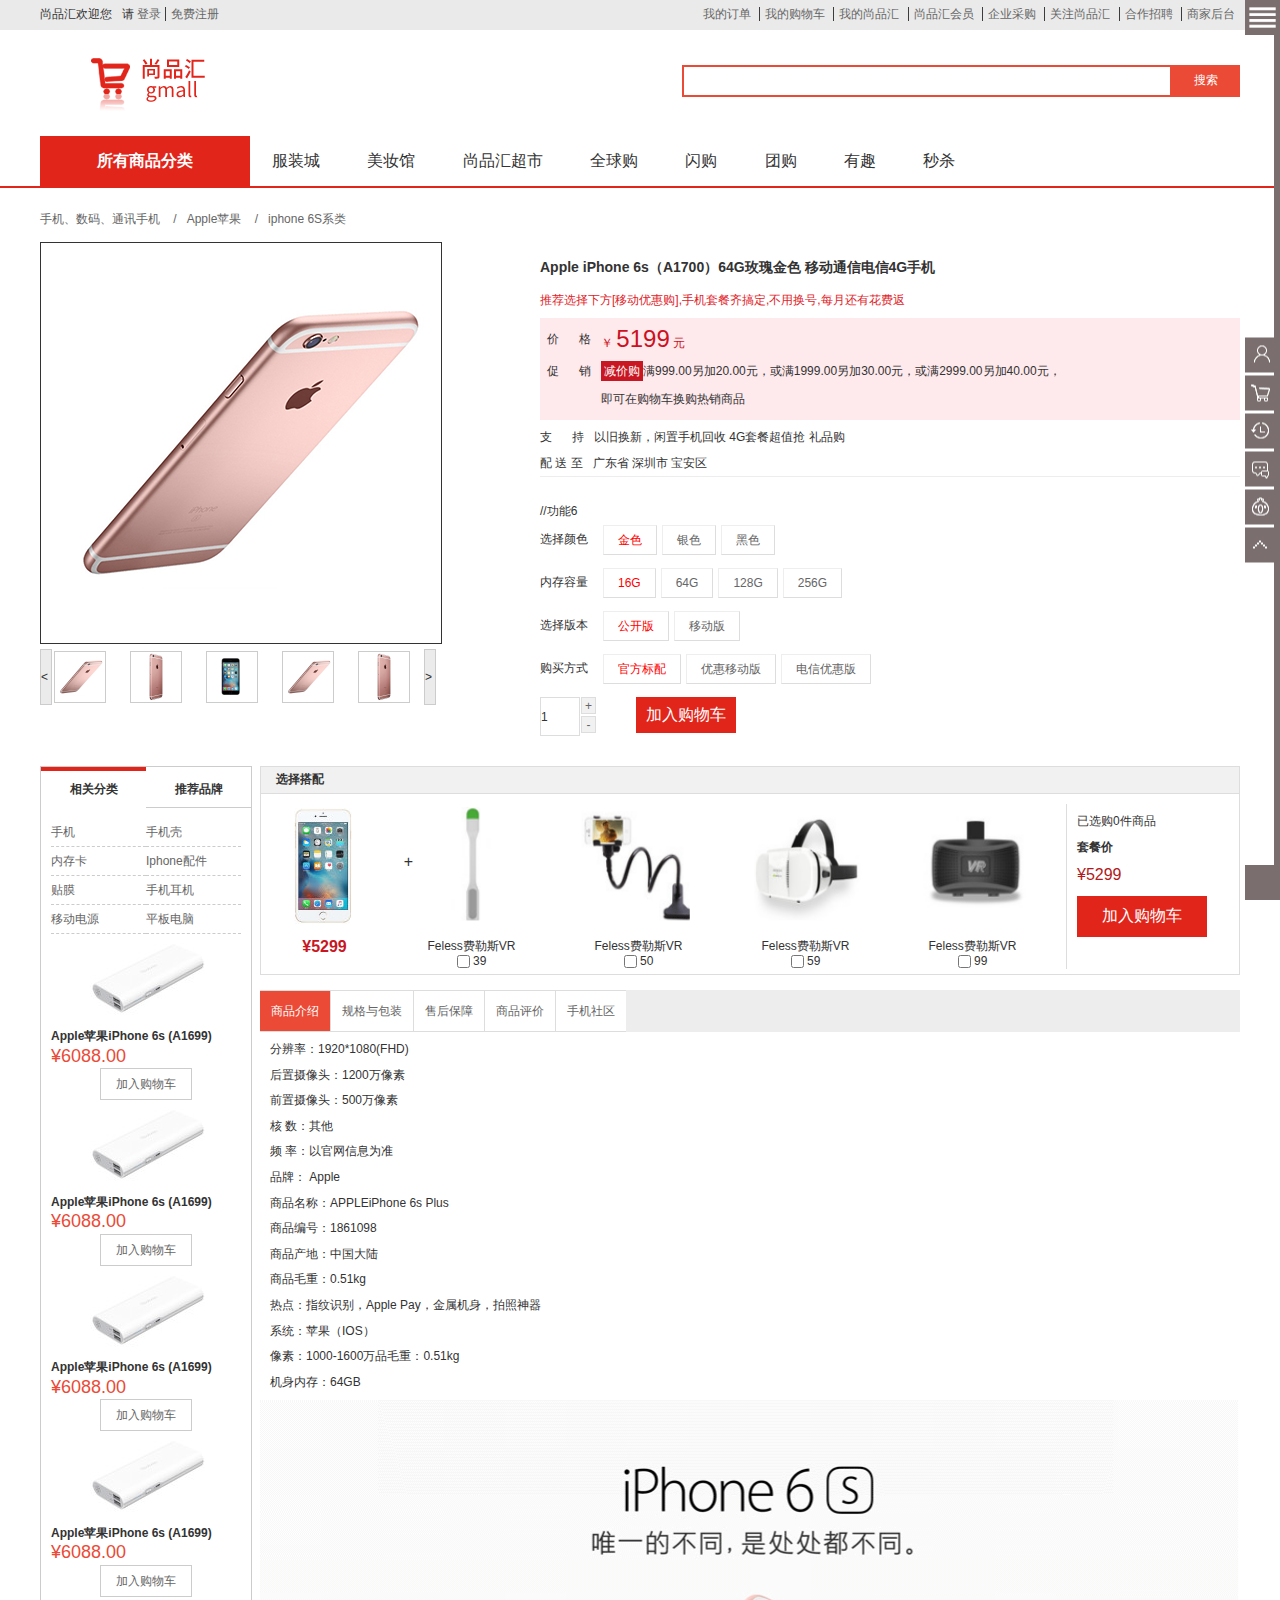
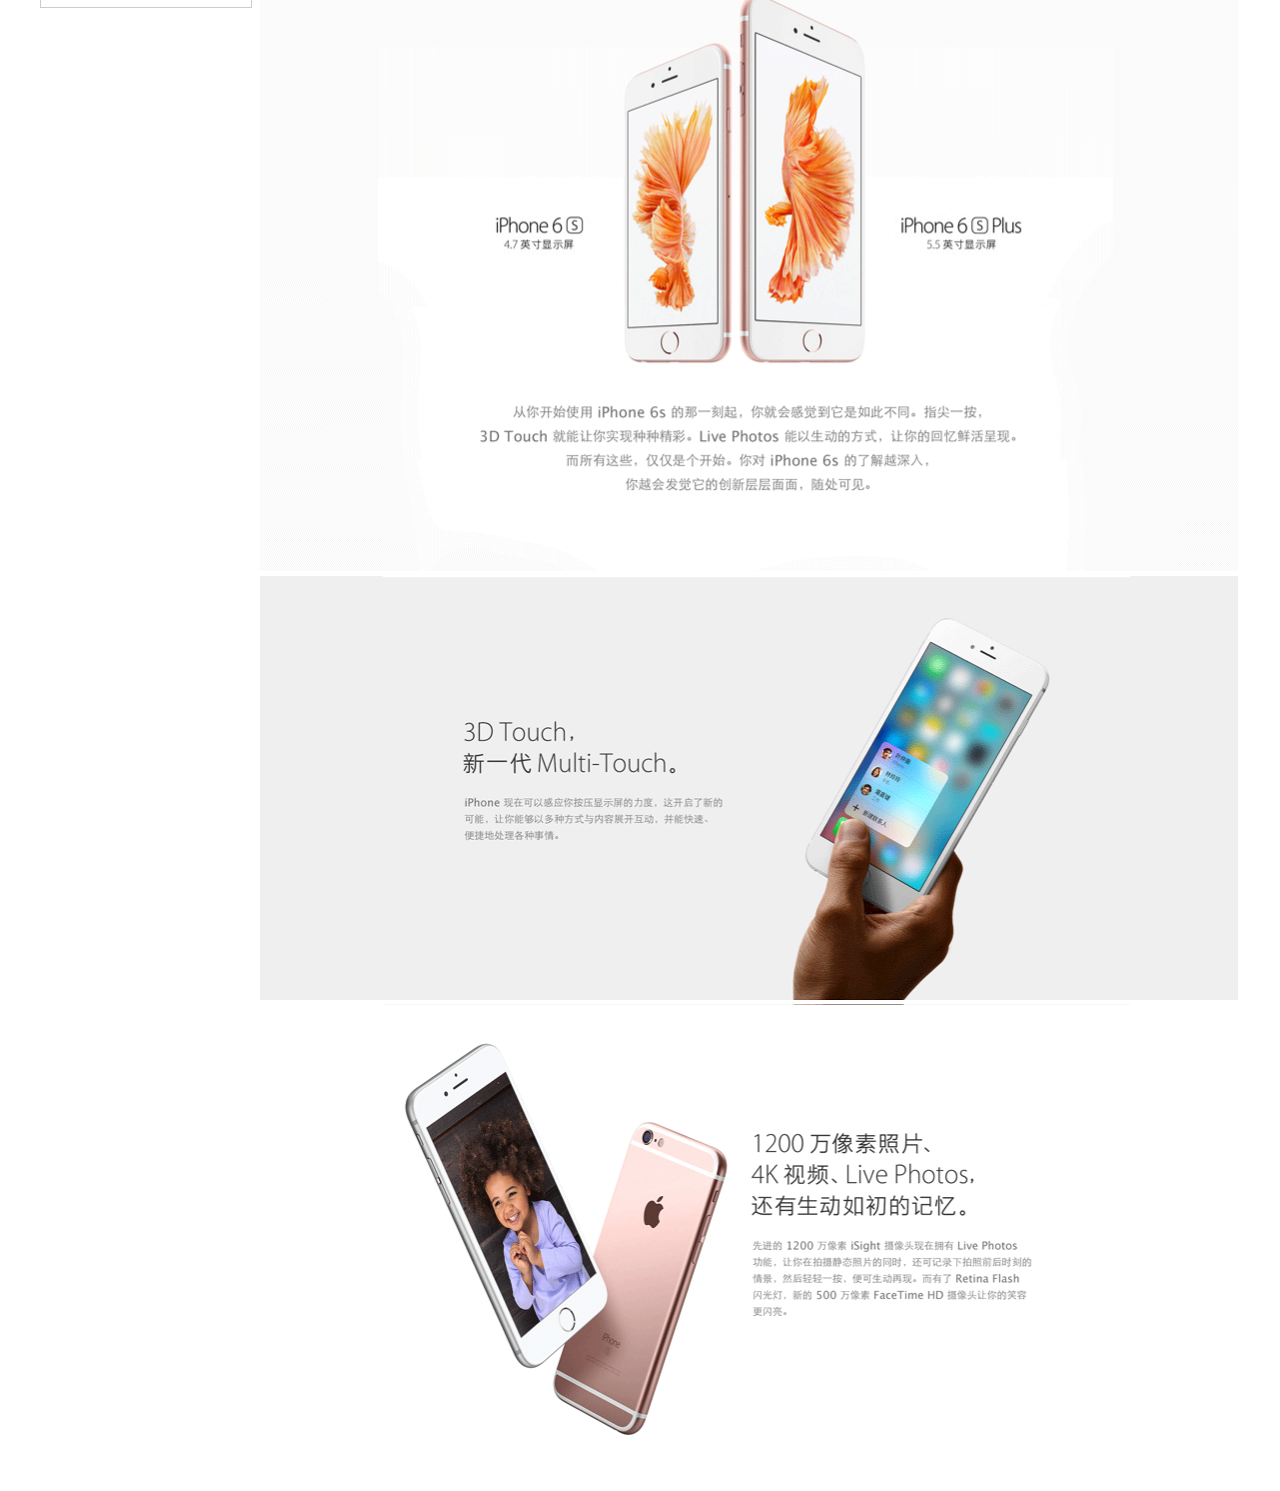
<file: index.html>
<!DOCTYPE html>
<html lang="en">

<head>
    <meta charset="UTF-8">
    <meta name="viewport" content="width=device-width, initial-scale=1.0">
    <title>头部导航栏布局</title>
    <link rel="stylesheet" href="./css/reset.css">
    <link rel="stylesheet" href="./css/index.css">
</head>

<body>
    <div class="outer">

        <!-- 侧边栏 -->
        <div class="toolBar">
            <!-- 侧边栏的内容 -->
            <div class="content"></div>
            <!-- 面包屑 -->
            <div class="menu"></div>
            <!-- 中间导航区域 -->
            <ul class="navList">
                <li>
                    <i></i>
                    <p>商品会员</p>
                </li>
                <li>
                    <i></i>
                    <p>购物车</p>
                </li>
                <li>
                    <i></i>
                    <p>我的关注</p>
                </li>
                <li>
                    <i></i>
                    <p>我的足迹</p>
                </li>
                <li>
                    <i></i>
                    <p>我的消息</p>
                </li>
                <li>
                    <i></i>
                    <p>咨询静哥</p>
                </li>
            </ul>
            <!-- 回到顶部 -->
            <div class="back"></div>
        </div>
        <!-- 头部区域 -->
        <header class="header">
            <div class="headerTop_out">
                <div class="headerTop">
                    <div class="headerTop_left">
                        <p>尚品汇欢迎您</p>
                        <p>
                            请
                            <a href="javascript:;">登录</a>
                            <a href="javascript:;">免费注册</a>
                        </p>
                    </div>
                    <div class="headerTop_right">
                        <a href="javascript:;">我的订单</a>
                        <a href="javascript:;">我的购物车</a>
                        <a href="javascript:;">我的尚品汇</a>
                        <a href="javascript:;">尚品汇会员</a>
                        <a href="javascript:;">企业采购</a>
                        <a href="javascript:;">关注尚品汇</a>
                        <a href="javascript:;">合作招聘</a>
                        <a href="javascript:;">商家后台</a>
                    </div>
                </div>

            </div>
            <div class="headerBottom">
                <h1 class="logo">
                    <a href="javascript:;">
                        <img src="./images/Logo.png" alt="">
                    </a>
                </h1>
                <div class="header_search">
                    <input type="text">
                    <button>搜索</button>
                </div>
            </div>
        </header>
        <div class="allnav_outer">
            <div class="allnav">
                <h2>所有商品分类</h2>
                <nav>
                    <a href="javascript:;">服装城</a>
                    <a href="javascript:;">美妆馆</a>
                    <a href="javascript:;">尚品汇超市</a>
                    <a href="javascript:;">全球购</a>
                    <a href="javascript:;">闪购</a>
                    <a href="javascript:;">团购</a>
                    <a href="javascript:;">有趣</a>
                    <a href="javascript:;">秒杀</a>
                </nav>
            </div>
        </div>
        <section class="con">
            <div class="conPoint">
                <a href="javascript:;">手机、数码、通讯手机</a>
                <a href="javascript:;">Apple苹果</a>
                <a>iphone 6S系类</a>
            </div>
            <div class="mainCon">
                <div class="previewArea">
                    <div class="preview">
                        <!-- 小图区域 -->
                        <div class="smallArea">
                            <img src="./images/s1.png" alt="">
                            <!-- 蒙版区域 -->
                            <div class="mask"></div>
                        </div>
                        <!-- 大图区域 -->
                        <div class="bigArea">
                            <img src="./images/b1.png" alt="">
                        </div>
                    </div>
                    <div class="prescroll">
                        <p class="left">&lt;</p>
                        <div class="listOut">
                            <ul class="list">
                               <!--  //功能2 动态生成缩略图 去除-->
                               <!--  <li><img src="./images/s1.png" alt=""></li>
                                <li><img src="./images/s2.png" alt=""></li>
                                <li><img src="./images/s3.png" alt=""></li>
                                <li><img src="./images/s1.png" alt=""></li>
                                <li><img src="./images/s2.png" alt=""></li>
                                <li><img src="./images/s3.png" alt=""></li>
                                <li><img src="./images/s1.png" alt=""></li>
                                <li><img src="./images/s2.png" alt=""></li>
                                <li><img src="./images/s3.png" alt=""></li>
                                <li><img src="./images/s1.png" alt=""></li>
                                <li><img src="./images/s2.png" alt=""></li>
                                <li><img src="./images/s3.png" alt=""></li>  -->
                            </ul>
                        </div>
                        <p class="right">&gt;</p>
                    </div>
                </div>
                <div class="detailArea">
                    <div class="priceArea">
                        <!--  <h3 class="title">Apple iPhone 6s（A1700）64G玫瑰金色 移动通信电信4G手机</h3>
                        <p class="con1">推荐选择下方[移动优惠购],手机套餐齐搞定,不用换号,每月还有花费返</p>
                        <div class="price">
                            <div class="priceDetail">
                                <p>价&nbsp;&nbsp;&nbsp;&nbsp;&nbsp;&nbsp;格</p>
                                <p>￥ <span>5299</span> 元</p>
                            </div>
                            <div class="buy">
                                <p>促&nbsp;&nbsp;&nbsp;&nbsp;&nbsp;&nbsp;销</p>
                                <p><span>加价购</span>满999.00另加20.00元，或满1999.00另加30.00元，或满2999.00另加40.00元，即可在购物车换购热销商品</p>
                            </div>
                        </div>
                        <div class="support">
                            <div class="supportDetail">
                                <p>支&nbsp;&nbsp;&nbsp;&nbsp;&nbsp;&nbsp;持</p>
                                <p>以旧换新，闲置手机回收 4G套餐超值抢 礼品购</p>
                            </div>
                            <div class="address">
                                <p>配&nbsp;送&nbsp;至</p>
                                <p>广东省 深圳市 宝安区</p>
                            </div>
                        </div> -->
                    </div>
                    <div class="chooseInsert">
                    </div>
                    <div class="chooseArea">//功能6
                        <!-- <dl>
                            <dt>选择颜色</dt>
                            <dd>金色</dd>
                            <dd>银色</dd>
                            <dd>黑色</dd>
                        </dl>
                        <dl>
                            <dt>内存容量</dt>
                            <dd>16G</dd>
                            <dd>32G</dd>
                            <dd>64G</dd>
                            <dd>128G</dd>
                        </dl>
                        <dl>
                            <dt>选择版本</dt>
                            <dd>公开版</dd>
                            <dd>移动版</dd>
                        </dl>
                        <dl>
                            <dt>选择优惠</dt>
                            <dd>官方标配</dd>
                            <dd>移动优惠版</dd>
                            <dd>电信优惠版</dd>
                        </dl> -->
                    </div>
                    <div class="goodsNum">
                        <div class="num">
                            <input type="text" value="1">
                            <button class="plus">+</button>
                            <button class="mins">-</button>
                        </div>
                        <div class="addCart">加入购物车</div>
                    </div>
                </div>
            </div>
        </section>

        <!-- 商品详情展示页 -->
        <div class="productDetial">
            <aside class="aside">
                <div class="tabTitle">
                    <h4 class="active">相关分类</h4>
                    <h4>推荐品牌</h4>
                </div>
                <div class="tabContent">
                    <div class="tab-pane active">
                        <ul class='partList'>
                            <li><a href="javascript:;"> 手机</a></li>
                            <li><a href="javascript:;">手机壳</a></li>
                            <li><a href="javascript:;">内存卡</a></li>
                            <li><a href="javascript:;">Iphone配件</a></li>
                            <li><a href="javascript:;">贴膜</a></li>
                            <li><a href="javascript:;">手机耳机</a></li>
                            <li><a href="javascript:;">移动电源</a></li>
                            <li><a href="javascript:;">平板电脑</a></li>
                        </ul>
                        <ul class="goodList">
                            <li>
                                <div class="detailImg"><img src="./images/part01.png" alt=""></div>
                                <h4>Apple苹果iPhone 6s (A1699)</h4>
                                <p>¥6088.00</p>
                                <div class="addCart"><a href="">加入购物车</a></div>
                            </li>
                            <li>
                                <div class="detailImg"><img src="./images/part01.png" alt=""></div>
                                <h4>Apple苹果iPhone 6s (A1699)</h4>
                                <p>¥6088.00</p>
                                <div class="addCart"><a href="">加入购物车</a></div>
                            </li>
                            <li>
                                <div class="detailImg"><img src="./images/part01.png" alt=""></div>
                                <h4>Apple苹果iPhone 6s (A1699)</h4>
                                <p>¥6088.00</p>
                                <div class="addCart"><a href="">加入购物车</a></div>
                            </li>
                            <li>
                                <div class="detailImg"><img src="./images/part01.png" alt=""></div>
                                <h4>Apple苹果iPhone 6s (A1699)</h4>
                                <p>¥6088.00</p>
                                <div class="addCart"><a href="">加入购物车</a></div>
                            </li>
                        </ul>
                    </div>
                    <div class="tab-pane">
                        推荐品牌
                    </div>
                </div>
            </aside>
            <div class="detail">
                <div class="fitting">
                    <h4 class="kt">选择搭配</h4>
                    <div class="good-suits">
                        <div class="master">
                            <img src="./images/l-m01.png" alt="">
                            <p>¥5299</p>
                            <i>+</i>
                        </div>
                        <ul class="suits">
                            <li class="suitsItem">
                                <img src="./images/dp01.png" alt="">
                                <p>Feless费勒斯VR</p>
                                <label>
                                    <input type="checkbox" value="39">
                                    <span>39</span>
                                </label>
                            </li>
                            <li class="suitsItem">
                                <img src="./images/dp02.png" alt="">
                                <p>Feless费勒斯VR</p>
                                <label>
                                    <input type="checkbox" value="50">
                                    <span>50</span>
                                </label>
                            </li>
                            <li class="suitsItem">
                                <img src="./images/dp03.png" alt="">
                                <p>Feless费勒斯VR</p>
                                <label>
                                    <input type="checkbox" value="59">
                                    <span>59</span>
                                </label>
                            </li>
                            <li class="suitsItem">
                                <img src="./images/dp04.png" alt="">
                                <p>Feless费勒斯VR</p>
                                <label>
                                    <input type="checkbox" value="99">
                                    <span>99</span>
                                </label>
                            </li>
                        </ul>
                        <div class="result">
                            <div class="num">已选购0件商品</div>
                            <p class="price-tit">套餐价</p>
                            <p class="price">¥5299</p>
                            <button class="addShopcar">加入购物车</button>
                        </div>
                    </div>
                </div>
                <div class="intro">
                    <ul class="tab-wraped">
                        <li class="active">
                            <a href="###">商品介绍</a>
                        </li>
                        <li class="">
                            <a href="###">规格与包装</a>
                        </li>
                        <li class="">
                            <a href="###">售后保障</a>
                        </li>
                        <li class="">
                            <a href="###">商品评价</a>
                        </li>
                        <li class="">
                            <a href="###">手机社区</a>
                        </li>
                    </ul>
                    <div class="tab-content">
                        <div id="one" class="tab-pane active">
                            <ul class="goods-intro">
                                <li>分辨率：1920*1080(FHD)</li>
                                <li>后置摄像头：1200万像素</li>
                                <li>前置摄像头：500万像素</li>
                                <li>核 数：其他</li>
                                <li>频 率：以官网信息为准</li>
                                <li>品牌： Apple</li>
                                <li>商品名称：APPLEiPhone 6s Plus</li>
                                <li>商品编号：1861098</li>
                                <li>商品产地：中国大陆</li>
                                <li>商品毛重：0.51kg</li>
                                <li>热点：指纹识别，Apple Pay，金属机身，拍照神器</li>
                                <li>系统：苹果（IOS）</li>
                                <li>像素：1000-1600万品毛重：0.51kg</li>
                                <li>机身内存：64GB</li>
                            </ul>
                            <div class="intro-detail">
                                <img src="./images/intro01.png" alt="">
                                <img src="./images/intro02.png" alt="">
                                <img src="./images/intro03.png" alt="">
                            </div>
                        </div>
                        <div id="two" class="tab-pane">规格与包装</div>
                        <div id="three" class="tab-pane">售后保障</div>
                        <div id="four" class="tab-pane">商品评价</div>
                        <div id="five" class="tab-pane">手机社区</div>
                    </div>
                </div>
            </div>
        </div>
    </div>
   <!--  //功能2 动态生成缩略图 引入-->
    <script src="./js/data.js"></script>
    <script>
        window.addEventListener("DOMContentLoaded", function () {
            //功能1：放大镜
            magnifier();
/* querySelector和querySelectorAll方法参数必须是符合css选择器语法规则的字符串。其中querySelector返回的是一个元素，querySelectorAll返回的是一个集合,一个NodeList对象（可以使用数组的forEach方法） */
            function magnifier() {
                /* 大图小图区域 */
                var oPreview = document.querySelector('.previewArea .preview');
                  /*  蒙版区域 */
                var oMask = document.querySelector('.previewArea .preview .smallArea .mask');
                  /*  小图区域照片 */
                var oSmallImg = document.querySelector('.previewArea .preview .smallArea img');
                  /*  大图区域  */
                var oBigArea = document.querySelector('.previewArea .preview .bigArea');
                  /*    大图区域照片 */
                var oBigImg = document.querySelector('.previewArea .preview .bigArea img');

                //给放大镜区域绑定鼠标移动事件
                oPreview.onmousemove = function (e) {
                    //让蒙版显示
                    oMask.style.display = "block";
                    //让大图区域显示
                    oBigArea.style.display = "block";

                    //鼠标移动的时候，蒙版跟随移动，鼠标保证在蒙版的正中间,计算公式如下
                    //鼠标的clientX(相对视口) - 小图到视口边缘的距离(固定) - 蒙版自身的一半
  /* obj.getBoundingClientRect用于获取某个元素相对于视窗的位置集合。集合中有top, right, bottom, left等属性
rectObject.top：元素上边到视窗上边的距离;
rectObject.right：元素右边到视窗左边的距离;
rectObject.bottom：元素下边到视窗上边的距离;
rectObject.left：元素左边到视窗左边的距离;
ie9以上支持width/height属性。 */
                    var oMaskLocation = {
                        //、、//鼠标的clientX(相对视口) - 小图到视口边缘的距离(固定) - 蒙版自身的一半=蒙版到小图的距离
                        left: e.clientX - oSmallImg.getBoundingClientRect().left - oMask
                            .offsetWidth / 2,
                        top: e.clientY - oSmallImg.getBoundingClientRect().top - oMask
                            .offsetHeight / 2,
                    }

                     //判断小图临界值

                     if (oMaskLocation.left <= 0) {
                        oMaskLocation.left = 0;
                    } else if (oMaskLocation.left >= oSmallImg.clientWidth - oMask.offsetWidth) {
                        oMaskLocation.left = oSmallImg.clientWidth - oMask.offsetWidth
                    }
                    //小兔区域距离-蒙版的距离
                    if (oMaskLocation.top <= 0) {
                        oMaskLocation.top = 0;
                    } else if (oMaskLocation.top >= oSmallImg.clientHeight - oMask.offsetHeight) {
                        oMaskLocation.top = oSmallImg.clientHeight - oMask.offsetHeight
                    }
                     //给蒙版位置赋值
                     oMask.style.left = oMaskLocation.left + "px";
                    oMask.style.top = oMaskLocation.top + "px";




                     //控制大图的比例计算  大图临界值
                    //蒙版走的距离oMaskLocation / 蒙版最大移动距离 = 大图移动的距离 / 大图能够移动的距离
                    //大图移动的距离 = 蒙版走的距离oMaskLocation * 大图能够移动的距离 / 蒙版最大移动距离
                    //转换： 大图移动的距离= 蒙版走的距离oMaskLocation * (大图能够移动的距离 / 蒙版最大移动距离)
                    //因为图形和蒙版都是正方形，所以不考虑两个方向，求出一个scale即可 scale = 大图能够移动的距离 / 蒙版最大移动距离
                    //大图能够移动的距离:
                    var oBigImgAll = oBigImg.offsetWidth - oBigArea.clientWidth;//大图照片区域-大图区域

                    //蒙版最大移动距离
                    var oMaskAll = oSmallImg.clientWidth - oMask.offsetWidth;
                    var scale = oBigImgAll / oMaskAll;
//转换： 大图移动的距离= 蒙版走的距离oMaskLocation * (大图能够移动的距离 / 蒙版最大移动距离)
                    var oBigImgLocation = {
                        left: oMaskLocation.left * scale,
                        top: oMaskLocation.top * scale
                    }
                      //赋值
                      oBigImg.style.left = -oBigImgLocation.left + "px";
                    oBigImg.style.top = -oBigImgLocation.top + "px";


                }
                //鼠标移出蒙版消失
                oPreview.onmouseleave = function () {
                    //让蒙版消失
                    oMask.style.display = "none";
                    //让大图区域消失
                    oBigArea.style.display = "none";
                }     
            }
        


           //功能2 动态生成缩略图
           thumbnailData();

    
           function thumbnailData() {
               //获取list
                var oList = document.querySelector('.previewArea .prescroll .listOut .list');
                var data = goodData.imgsrc;
                //遍历缩略图数据 得到img标签 并插入页面
               
                data.forEach(function (item, index) {
                    var newLi = document.createElement("li"); //创建li节点
                    var newImg = new Image();//每遍历一次插入图片 创建节点插入照片
                    newImg.src = item.s;//goodData.imgsrc中的小图s
                    newLi.appendChild(newImg);//照片插入li
                    oList.appendChild(newLi);//创建li节点插入ol
                })
            }
              //功能3：缩略图  一次走两个li
            thumbnail();

function thumbnail() {
    var oLis = document.querySelectorAll('.previewArea .prescroll .listOut .list li');//获取所有li 
    var oList = document.querySelector('.previewArea .prescroll .listOut .list');
    var oLeft = document.querySelector('.previewArea .prescroll .left');//获取左边点击
    var oRight = document.querySelector('.previewArea .prescroll .right');//获取右边点击
    //定义一个起始位置，方便累加计算赋值
    var oListLocation = 0;
    //计算可以移动的总长度(li的总长度-5)*li的宽度
    var oListAllMove = (oLis.length - 5) * oLis[0].offsetWidth;
    console.log(oListAllMove);
    //每次移动的距离 移动两个li 可以改变
    var everyMove = 2 * oLis[0].offsetWidth;

    //给左右点击绑定点击事件
    oRight.onclick = function () {
        //先判断剩余距离够不够两张(总可以走的距离 - 已经走的距离<每次走的距离)
        if (oListAllMove - oListLocation < everyMove) {
            //如果小于 则直接控制元素的位置到终点
            oListLocation = oListAllMove;
        } else {
            //让初始位置每次走2
            oListLocation += everyMove;
        }

        //赋值
        oList.style.transform = "translateX(-" + oListLocation + "px)";
    }

    //给左右点击绑定点击事件
    oLeft.onclick = function () {
        //已经走过的距离 如果大于 everyMove  则每次倒回来走everyMove
        //如果小于，则直接到0
        if (oListLocation < everyMove) {
            oListLocation = 0;
        } else {
            //让初始位置每次走2
            oListLocation -= everyMove;
        }

        //赋值
        oList.style.transform = "translateX(-" + oListLocation + "px)";
    }
}


//功能4：缩略图点击  大图跟小图点击是换
thumbnailClick();

function thumbnailClick() {
    var oBigImg = document.querySelector('.previewArea .preview .bigArea img');//大图
    var oLisImgs = document.querySelectorAll('.previewArea .prescroll .listOut .list li img');//xiaotu
    var oSmallImg = document.querySelector(
        '.previewArea .preview .smallArea img');
    var data = goodData.imgsrc;
    oLisImgs.forEach(function (item, index) {
        item.onclick = function () {
            oSmallImg.src = item.src;//点击小小图，小图变小小图
            // index是图片的下标 其实也是数据中当前图片的下标，可以根据这个下标找到对应的大图
             oBigImg.src = data[index].b;
        }
    })
}






            //功能5：详情数据加载
            detailData();


function detailData() {
                var oPriceArea = document.querySelector('.priceArea');
                var data = goodData.goodsDetail;//拿数据
                var str = ' <h3 class="title">'+data.title+'</h3>\
                        <p class="con1">'+data.recommend+'</p>\
                        <div class="price">\
                            <div class="priceDetail">\
                                <p>价&nbsp;&nbsp;&nbsp;&nbsp;&nbsp;&nbsp;格</p>\
                                <p>￥ <span>'+data. price+'</span> 元</p>\
                            </div>\
                            <div class="buy">\
                                <p>促&nbsp;&nbsp;&nbsp;&nbsp;&nbsp;&nbsp;销</p>\
                                <p><span>'+data.promoteSales. type+'</span>'+data.promoteSales.content+'</p>\
                            </div>\
                        </div>\
                        <div class="support">\
                            <div class="supportDetail">\
                                <p>支&nbsp;&nbsp;&nbsp;&nbsp;&nbsp;&nbsp;持</p>\
                                <p>'+data.support+'</p>\
                            </div>\
                            <div class="address">\
                                <p>配&nbsp;送&nbsp;至</p>\
                                <p>'+data.address+'</p>\
                            </div>\
                        </div>';


                        oPriceArea.innerHTML = str;
                    }



                      //功能6：dl dt dd 插入chooseArea
            chooseData();

function chooseData() {
    var oChooseArea = document.querySelector('.chooseArea');
    var data = goodData.goodsDetail.crumbData;//获取数据
    //根据data数据生成dl
    data.forEach(function (item, index) {
        var oDl = document.createElement("dl");// 创建dl
        //每一个dl都对应一个dt
        var oDt = document.createElement("dt"); //创建dt
        oDt.textContent = item.title;//dt对于的是crumbData中的title赋值给dt
        oDl.appendChild(oDt);//dt插入dl
        //根据当前item数据中的内容 创建dd
        item.data.forEach(function (item, index) {
            var oDd = document.createElement("dd");
            oDd.textContent = item.type;//dd对于的是crumbData中的type赋值给dt
            //让每一个dd都包含一个选择的价钱，用自定义属性表示
            oDd.dataset.price = item.changePrice;//dd对于的是crumbData中的.changePricee赋值给dt
            oDl.appendChild(oDd);//dd插入dl
        })

        // console.log(oDl);
        oChooseArea.appendChild(oDl)//dl插入oChooseArea
    })

}

//功能7
choose();//点击变色

function choose() {

    var chooseArr = new Array(4);//创建一个数组，将来用来保存用户选择的选项，可以按照顺序保存（数组的每一个值对应的是dl的下标）
    chooseArr.fill(null)
    //获取元素
    var oDls = document.querySelectorAll('.chooseArea dl');
    var oChooseInsert = document.querySelector('.chooseInsert');
    //遍历dl 获取每一个dl中所有的dd
    oDls.forEach(function (item, index) {
        //获取当前dl中所有的dd
        var oDlsDd = item.querySelectorAll("dd");
        // console.log(oDlsDd);
        //保存当前dl的下标
        var dlIndex = index;
        //遍历当前所有的dd,绑定点击事件
        oDlsDd.forEach(function (item, index) {
            item.onclick = function () {
                //先清除所有
                oDlsDd.forEach(function (item, index) {
                    item.style.color = "#666"
                })
                //给当前点击的元素添加
                this.style.color = "red";//点击变红

                //把当前点击的元素插入到数组中（顺序是当前点击元素所在的dl的下标）
                chooseArr[dlIndex] = item;
                // console.log(chooseArr);


            //7.1功能   <div class="chooseInsert"></div>插入
        


                //遍历数组插入mark之前，应该先清空mark
                oChooseInsert.textContent = "";

                //数组中保存的就是用户选择的内容，遍历数组生成mark标签
                chooseArr.forEach(function (item, index) {
                   // 判断itme在不在，不在就返回空
                    if (!item) {
                        return;
                    }
/* textContent 属性设置或者返回指定节点的文本内容
textContent 会获取style= “display:none”  */
                    //创建mark和a标签
                    var oMark = document.createElement("mark");
                    oMark.textContent = item.textContent;//item.textContent;文本内容给oMark.textContent
                    var oDele = document.createElement("a");
                    oDele.href = "###";
                    oDele.textContent = "X";
                    //给删除按钮绑定一个自定义属性，保存的是当前mark对应的dl的下标
                    oDele.dataset.index = index;
                    //把a插入到mark中
                    oMark.appendChild(oDele);
                    //mark插入页面
                    oChooseInsert.appendChild(oMark)


                })


                //7.2删除功能
                var oDeles = document.querySelectorAll('mark a');
                oDeles.forEach(function (item, index) {
                    item.onclick = function () {
                        //删除当前mark标签
                        this.parentNode.remove();//remove删除元素
                        //删除数组中的当前的值
                        chooseArr[this.dataset.index] = null;

                        //删除之后清除所有的当前dl中的dd的颜色，然后给第一个添加
                        //先获取当前删除元素的对应的dl的下标，然后获取里边所有dd
                        var oNowDd = oDls[this.dataset.index]
                            .querySelectorAll("dd");//获取所有dd
                        oNowDd.forEach(function (item, index) {
                            item.style.color = "#666";
                        })//先清空默认黑色
                        oNowDd[0].style.color = "red";//第一个变红


                        //7.3价钱修改
                        changePirce(chooseArr)
                    }
                })
                //函数调用
                changePirce(chooseArr)

            }
        })
    })
    //封装函数
    function changePirce(arr) {
        //点击选择的时候改变价钱
        //遍历数组// var chooseArr = new Array(4);，得到里边dd要修改的价钱，然后再基础价钱上进行累加
        var basePrice = goodData.goodsDetail.price;//data里数据的价格
        
        arr.forEach(function (item, index) {
          //  判断：如果数组中的元素没有选，return语句可以设置函数的返回值。一旦执行返回语句,将停止函数的运行,并运算和返回返回后面的表达式的值; 
            if (!item) {
                return;
            }
            //item就是选择的dd 获取上边的价钱
            basePrice += +item.dataset.price//一元加法运算
        });
        //赋值给价格元素
        var oPrice = document.querySelector('.priceDetail p span');//基础价格5000
        //赋值之前乘以数量
        var oText = document.querySelector('.goodsNum input');
        oPrice.textContent = basePrice * oText.value;
    }
}


//功能8：数量改变
goodsNum()

function goodsNum() {
    var oPlus = document.querySelector('.goodsNum .plus');//获取上加
    var oMins = document.querySelector('.goodsNum .mins');//获取下减
    var oText = document.querySelector('.goodsNum input');
    var sum = 1;//默认数量为一


    oPlus.onclick = function () {
        //获取价格标签
        var oPrice = document.querySelector('.priceDetail p span');
        //点击时候获取当前价格textContent 属性设置或者返回指定节点的文本内容
        var nowPrice = +oPrice.textContent;

        sum++;
        oText.value = sum;

        //根据数量计算总价 sum * 单价
        var allPrice = sum * (nowPrice / (sum - 1));
        oPrice.textContent = allPrice;
    }

    oMins.onclick = function () {
        //获取价格标签
        var oPrice = document.querySelector('.priceDetail p span');
        //点击时候获取当前价格
        var nowPrice = +oPrice.textContent;
        sum--;
        if (sum < 1) {
            sum = 1;
            return;
        }

        oText.value = sum;

        //根据数量计算总价 sum * 单价
        var allPrice = sum * (nowPrice / (sum + 1));
        oPrice.textContent = allPrice;
    }
}


//2选项卡切换
function Tab(oTitles, oCons) {
    this.oTitles = oTitles;
    this.oCons = oCons;
    var _this = this;
    //h4绑定事件
    this.oTitles.forEach(function (item, index) {
        item.onclick = function () {
            //把item 也就是当前点击的元素传参传到 click方法中
            _this.click(this, index);
        }
    })
}
//3Tab提供方法
Tab.prototype.click = function (o, i) {
    //o就是执行click事件传入的绑定事件的对象
    //i就是o对应的下标
  
    var _this = this;
    this.oTitles.forEach(function (item, index) {
        item.classList.remove("active");  //先清空
        _this.oCons[index].classList.remove("active");
    }) 
    //给样式
    o.classList.add("active");
    this.oCons[i].classList.add("active");

}

//1侧边栏Tab
asideTab();

function asideTab() {
    var oTitles = document.querySelectorAll('.tabTitle h4');
    var oCons = document.querySelectorAll('.tabContent .tab-pane');
    new Tab(oTitles, oCons);
}


//内容Tab
conTab();

function conTab() {
    var oTitles = document.querySelectorAll('.tab-wraped li');
    var oCons = document.querySelectorAll('.tab-content .tab-pane');
    new Tab(oTitles, oCons);
}



//侧边栏
asideClick()

function asideClick() {
    var oMenu = document.querySelector('.menu');
    var oToolBar = document.querySelector('.toolBar');
    var flag = false; //默认关闭状态

    oMenu.onclick = function () {
        if (flag) {
            //打开状态则关闭
            oToolBar.style.right = "-294px";

        } else {
            //关闭状态则打开
            oToolBar.style.right = "0";
        }

        flag = !flag;
    }
}



               })
      
    </script>
</body>

</html>
</file>
<file: css/index.css>
.toolBar {
  height: 100%;
  width: 300px;
  background-color: #7a6e6e;
  position: fixed;
  top: 0;
  right: -294px;
  transition: all 0.5s linear;
}
.toolBar .content {
  width: 294px;
  height: 100%;
  position: relative;
  right: -6px;
  background-color: bisque;
  z-index: 5;
}
.toolBar .menu {
  width: 35px;
  height: 35px;
  position: absolute;
  left: -29px;
  top: 0px;
  background: #7a6e6e url(../images/list.png) center no-repeat;
  background-size: contain;
}
.toolBar .navList {
  width: 35px;
  position: absolute;
  z-index: 2;
  left: -29px;
  top: 50%;
  transform: translateY(-50%);
}
.toolBar .navList li {
  width: 35px;
  height: 35px;
  margin: 3px 0px;
  position: relative;
}
.toolBar .navList li i {
  display: block;
  width: 35px;
  height: 35px;
  z-index: 3;
  position: relative;
}
.toolBar .navList li p {
  width: 62px;
  height: 35px;
  left: 35px;
  top: 0;
  position: absolute;
  background-color: red;
  line-height: 35px;
  color: #fff;
  text-align: center;
  transition: all 0.3s linear 0.2s;
  z-index: 1;
}
.toolBar .navList li:nth-child(1) i {
  background: #7a6e6e url(../images/toolbars.png) -87px -174px no-repeat;
}
.toolBar .navList li:nth-child(2) i {
  background: #7a6e6e url(../images/toolbars.png) -50px 0 no-repeat;
}
.toolBar .navList li:nth-child(3) i {
  background: #7a6e6e url(../images/toolbars.png) -50px -100px no-repeat;
}
.toolBar .navList li:nth-child(4) i {
  background: #7a6e6e url(../images/toolbars.png) -190px -150px no-repeat;
}
.toolBar .navList li:nth-child(5) i {
  background: #7a6e6e url(../images/toolbars.png) -50px -150px no-repeat;
}
.toolBar .navList li:nth-child(6) i {
  background: #7a6e6e url(../images/toolbars.png) -50px -250px no-repeat;
}
.toolBar .back {
  width: 35px;
  height: 35px;
  position: absolute;
  left: -29px;
  bottom: 0px;
  background: #7a6e6e url(../images/toolbars.png) -50px -250px no-repeat;
  background-size: contain;
}
.header .headerTop_out {
  width: 100%;
  background-color: #eaeaea;
}
.header .headerTop_out .headerTop {
  width: 1200px;
  margin: 0 auto;
  height: 30px;
  display: flex;
  justify-content: space-between;
  align-items: center;
}
.header .headerTop_out .headerTop_left {
  display: flex;
}
.header .headerTop_out .headerTop_left p {
  margin-right: 10px;
}
.header .headerTop_out .headerTop_left a + a {
  border-left: 1px solid #3c3c3c;
  padding-left: 5px;
}
.header .headerTop_out .headerTop_right a {
  margin-right: 5px;
}
.header .headerTop_out .headerTop_right a + a {
  border-left: 1px solid #3c3c3c;
  padding-left: 5px;
}
.header .headerBottom {
  width: 1200px;
  margin: 0 auto;
  display: flex;
  justify-content: space-between;
}
.header .headerBottom .logo img {
  width: 175px;
  height: 56px;
  display: block;
  margin: 25px 45px;
}
.header .headerBottom .header_search {
  margin-top: 35px;
  display: flex;
}
.header .headerBottom .header_search input {
  box-sizing: border-box;
  width: 490px;
  height: 32px;
  padding: 0 4px;
  border: 2px solid #ea4a36;
  outline: none;
}
.header .headerBottom .header_search button {
  width: 68px;
  height: 32px;
  background-color: #ea4a36;
  color: #fff;
  outline: none;
  border: none;
  cursor: pointer;
}
.allnav_outer {
  width: 100%;
  border-bottom: 2px solid #e1251b;
}
.allnav {
  width: 1200px;
  margin: 0 auto;
  display: flex;
  align-items: center;
}
.allnav h2 {
  width: 210px;
  height: 50px;
  background-color: #e1251b;
  color: #fff;
  font-weight: bold;
  text-align: center;
  line-height: 50px;
}
.allnav nav a {
  font-size: 16px;
  color: #333;
  margin: 0 22px;
}
.con {
  width: 1200px;
  margin: 15px auto 0;
}
.con .conPoint {
  padding: 9px 15px 9px 0;
  color: #666;
}
.con .conPoint a {
  margin-right: 10px;
}
.con .conPoint a + a::before {
  content: "/";
  margin-right: 10px;
}
.con .mainCon {
  display: flex;
  justify-content: space-between;
  margin: 5px 0 15px;
}
.previewArea {
  width: 402px;
}
.previewArea .preview {
  width: 400px;
  border: 1px solid #333;
  position: relative;
}
.previewArea .preview .smallArea {
  width: 400px;
  position: relative;
}
.previewArea .preview .smallArea img {
  display: block;
  width: 400px;
  height: 400px;
}
.previewArea .preview .smallArea .mask {
  width: 200px;
  height: 200px;
  background-color: rgba(24, 255, 255, 0.5);
  position: absolute;
  left: 0;
  top: 0;
  display: none;
  
}
.previewArea .preview .bigArea {
  position: absolute;
  width: 400px;
  height: 400px;
  left: 420px;
  top: 0;
  border: 1px solid #ccc;
  overflow: hidden;
  display: none;
  z-index: 2;
}
.previewArea .preview .bigArea img {
  width: 800px;
  height: 800px;
  position: absolute;
  left: 0;
  top: 0;
}
.previewArea .prescroll {
  margin: 5px 0 0 0;
  width: 400px;
  display: flex;
}
.previewArea .prescroll .left,
.previewArea .prescroll .right {
  width: 10px;
  height: 54px;
  border: 1px solid #ccc;
  background-color: #EBEBEB;
  line-height: 54px;
}
.previewArea .prescroll .listOut {
  width: 372px;
  height: 56px;
  overflow: hidden;
}
.previewArea .prescroll .listOut .list {
  width: 5000px;
  display: flex;
  transition: all 0.3s linear;
}
.previewArea .prescroll .listOut .list li {
  padding: 2px;
}
.previewArea .prescroll .listOut .list li img {
  width: 50px;
  height: 50px;
  display: block;
  border: 1px solid #ccc;
  margin-right: 20px;
}
.detailArea {
  width: 700px;
}
.detailArea .priceArea .title {
  font-size: 14px;
  line-height: 21px;
  margin-top: 15px;
}
.detailArea .priceArea .con1 {
  color: #e12228;
  margin-top: 15px;
}
.detailArea .price {
  margin-top: 10px;
  line-height: 28px;
  padding: 7px;
  background-color: #fee9ec;
}
.detailArea .price .priceDetail {
  display: flex;
}
.detailArea .price .priceDetail p:nth-child(1) {
  margin-right: 10px;
}
.detailArea .price .priceDetail p:nth-child(2) {
  color: #cc1122;
}
.detailArea .price .priceDetail p:nth-child(2) span {
  font-size: 24px;
}
.detailArea .price .buy {
  display: flex;
  width: 520px;
}
.detailArea .price .buy p:nth-child(1) {
  margin-right: 10px;
}
.detailArea .price .buy p:nth-child(2) span {
  background-color: #c81623;
  padding: 3px;
  color: #fff;
}
.detailArea .support {
  border-bottom: 1px solid #ededed;
  padding-bottom: 5px;
}
.detailArea .support .supportDetail {
  display: flex;
  margin-top: 10px;
}
.detailArea .support .supportDetail p:nth-child(1) {
  margin-right: 10px;
}
.detailArea .support .address {
  display: flex;
  margin-top: 10px;
}
.detailArea .support .address p:nth-child(1) {
  margin-right: 10px;
}
.detailArea .chooseInsert {
  margin: 10px 0;
  display: flex;
}
.detailArea .chooseInsert mark {
  height: 30px;
  line-height: 30px;
  padding: 0 5px;
  display: block;
  margin: 0 10px;
}
.detailArea .chooseInsert mark a {
  margin-left: 10px;
  color: red;
  cursor: pointer;
}
.detailArea .chooseArea {
  margin-top: 10px;
  line-height: 28px;
}
.detailArea .chooseArea dl {
  margin-bottom: 13px;
  display: flex;
}
.detailArea .chooseArea dl dt {
  margin-right: 15px;
}
.detailArea .chooseArea dl dd {
  padding: 2px 14px;
  margin-right: 5px;
  color: #666;
  line-height: 24px;
  border-top: 1px solid #eee;
  border-left: 1px solid #eee;
  border-right: 1px solid #ddd;
  border-bottom: 1px solid #ddd;
}
.detailArea .chooseArea dl dd:nth-of-type(1) {
  color: red;
}
.detailArea .goodsNum {
  display: flex;
}
.detailArea .goodsNum .num {
  width: 56px;
  margin-right: 15px;
  position: relative;
}
.detailArea .goodsNum .num input {
  width: 38px;
  height: 37px;
  border: 1px solid #ddd;
  outline: none;
}
.detailArea .goodsNum .num button {
  width: 15px;
  height: 17px;
  background-color: #f1f1f1;
  color: #666;
  text-align: center;
  line-height: 17px;
  border: 1px solid #ddd;
  outline: none;
  position: absolute;
}
.detailArea .goodsNum .num .plus {
  top: 0;
  right: 0;
}
.detailArea .goodsNum .num .mins {
  right: 0;
  top: 19px;
}
.detailArea .goodsNum .addCart {
  margin: 0 25px;
  height: 36px;
  font-size: 16px;
  background-color: #e1251b;
  color: #fff;
  line-height: 36px;
  padding: 0 10px;
}
.productDetial {
  width: 1200px;
  margin: 30px auto 0px;
  display: flex;
  justify-content: space-between;
  align-items: flex-start;
}
.productDetial .aside {
  width: 210px;
  border: 1px solid #ccc;
}
.productDetial .aside .tabTitle {
  display: flex;
}
.productDetial .aside .tabTitle h4 {
  width: 50%;
  text-align: center;
  height: 36px;
  line-height: 36px;
  border-top: 4px solid #fff;
  border-bottom: 1px solid #ccc;
}
.productDetial .aside .tabTitle h4.active {
  border-top: 4px solid #e1251b;
  border-bottom: none;
}
.productDetial .aside .tabContent {
  padding: 10px;
}
.productDetial .aside .tabContent .tab-pane {
  display: none;
}
.productDetial .aside .tabContent .tab-pane.active {
  display: block;
}
.productDetial .aside .tabContent .tab-pane:nth-child(1) .partList {
  display: flex;
  flex-wrap: wrap;
}
.productDetial .aside .tabContent .tab-pane:nth-child(1) .partList li {
  width: 50%;
  height: 28px;
  border-bottom: 1px dashed #ccc;
  line-height: 28px;
}
.productDetial .aside .tabContent .tab-pane:nth-child(1) .goodList li .detailImg {
  text-align: center;
}
.productDetial .aside .tabContent .tab-pane:nth-child(1) .goodList li p {
  font-size: 18px;
  color: #ea4a36;
}
.productDetial .aside .tabContent .tab-pane:nth-child(1) .goodList li .addCart {
  text-align: center;
}
.productDetial .aside .tabContent .tab-pane:nth-child(1) .goodList li .addCart a {
  display: inline-block;
  width: 90px;
  height: 30px;
  color: #666;
  border: 1px solid #ccc;
  text-align: center;
  line-height: 30px;
}
.productDetial .detail {
  width: 980px;
}
.productDetial .detail .fitting {
  border: 1px solid #ddd;
  margin-bottom: 15px;
}
.productDetial .detail .fitting .kt {
  border-bottom: 1px solid #ddd;
  background-color: #f1f1f1;
  color: #333;
  padding: 5px 0 5px 15px;
}
.productDetial .detail .fitting .good-suits {
  height: 170px;
  padding-top: 10px;
}
.productDetial .detail .fitting .good-suits .master {
  width: 127px;
  height: 165px;
  text-align: center;
  position: relative;
  float: left;
}
.productDetial .detail .fitting .good-suits .master img {
  width: 87px;
}
.productDetial .detail .fitting .good-suits .master p {
  color: #c81623;
  font-size: 16px;
  font-weight: bold;
}
.productDetial .detail .fitting .good-suits .master i {
  position: absolute;
  top: 48px;
  right: -25px;
  font-size: 16px;
}
.productDetial .detail .fitting .good-suits .suits {
  width: 668px;
  height: 165px;
  float: left;
}
.productDetial .detail .fitting .good-suits .suits .suitsItem {
  float: left;
  width: 127px;
  padding: 0 20px;
  text-align: center;
}
.productDetial .detail .fitting .good-suits .suits .suitsItem img {
  width: 120px;
  height: 130px;
}
.productDetial .detail .fitting .good-suits .suits .suitsItem p {
  font-size: 12px;
}
.productDetial .detail .fitting .good-suits .suits .suitsItem label {
  display: block;
}
.productDetial .detail .fitting .good-suits .suits .suitsItem label input {
  vertical-align: middle;
}
.productDetial .detail .fitting .good-suits .suits .suitsItem label span {
  vertical-align: middle;
}
.productDetial .detail .fitting .good-suits .result {
  width: 153px;
  height: 165px;
  border-left: 1px solid #ddd;
  margin-left: 10px;
  padding-left: 10px;
  float: left;
}
.productDetial .detail .fitting .good-suits .result .num {
  margin: 10px 0;
}
.productDetial .detail .fitting .good-suits .result .price-tit {
  font-weight: bold;
  margin-bottom: 10px;
}
.productDetial .detail .fitting .good-suits .result .price {
  color: #B1191A;
  font-size: 16px;
  margin-bottom: 10px;
}
.productDetial .detail .fitting .good-suits .result .addShopcar {
  padding: 10px 25px;
  background-color: #e1251b;
  font-size: 16px;
  color: #fff;
  border: none;
}
.productDetial .detail .intro .tab-wraped {
  background-color: #ededed;
  overflow: hidden;
}
.productDetial .detail .intro .tab-wraped li {
  float: left;
}
.productDetial .detail .intro .tab-wraped li + li > a {
  border-left: 1px solid #ddd;
}
.productDetial .detail .intro .tab-wraped li.active a {
  background-color: #ea4a36;
  color: #fff;
}
.productDetial .detail .intro .tab-wraped li a {
  display: block;
  height: 40px;
  line-height: 40px;
  padding: 0 11px;
  text-align: center;
  color: #666;
  background-color: #fff;
  border-top: 1px solid #ddd;
  border-bottom: 1px solid #ddd;
}
.productDetial .detail .intro .tab-content .tab-pane {
  display: none;
}
.productDetial .detail .intro .tab-content .tab-pane.active {
  display: block;
}
.productDetial .detail .intro .tab-content #one .goods-intro {
  padding-left: 10px;
}
.productDetial .detail .intro .tab-content #one .goods-intro li {
  margin: 10px 0;
}
.productDetial .detail .intro .tab-content #one .intro-detail img {
  width: 100%;
}
</file>
